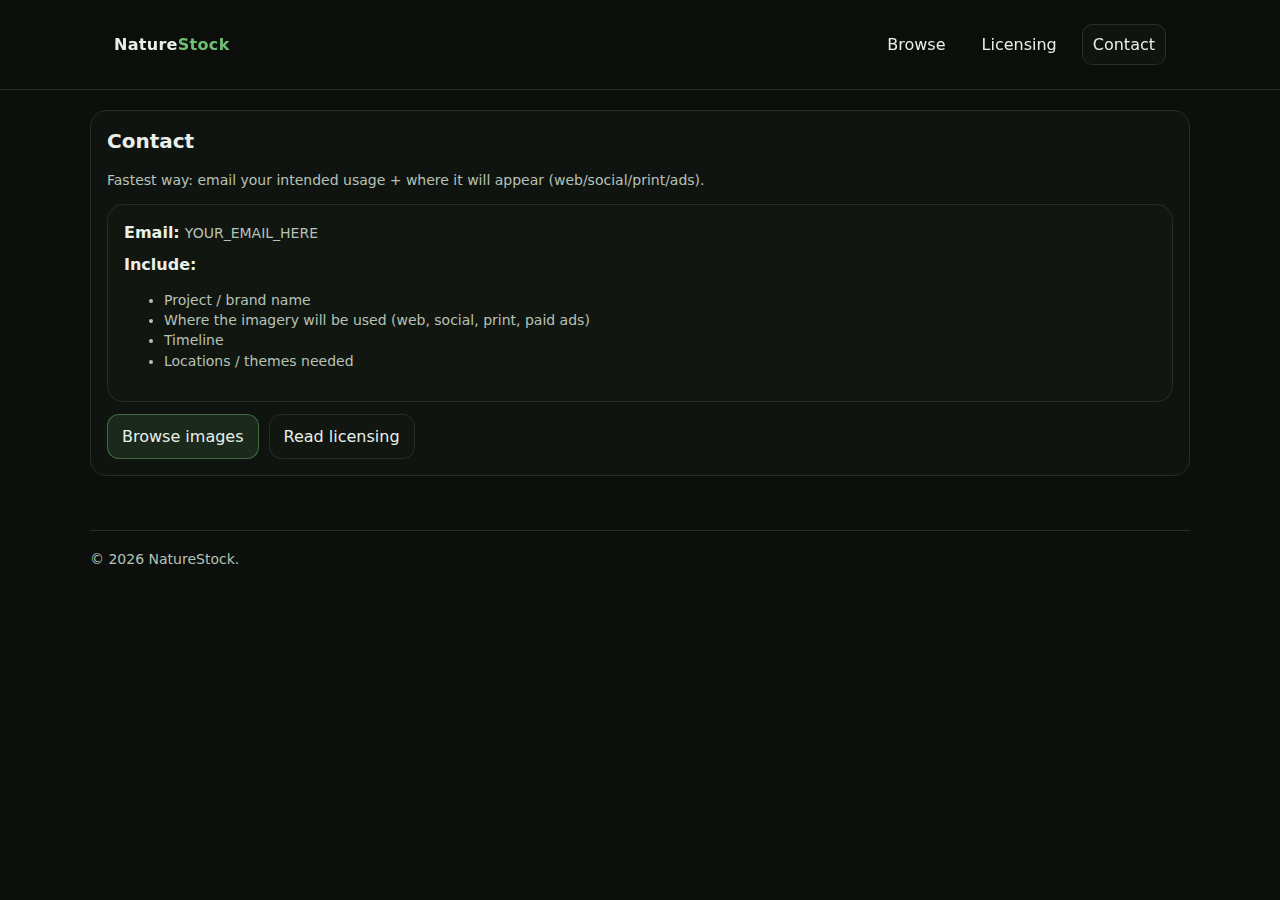
<file: contact.html>
<!doctype html>
<html lang="en">
<head>
  <meta charset="utf-8" />
  <meta name="viewport" content="width=device-width,initial-scale=1" />
  <title>Contact — NatureStock</title>
  <link rel="stylesheet" href="styles.css" />
</head>
<body>
  <div class="nav">
    <div class="container nav-inner">
      <div class="brand">Nature<span>Stock</span></div>
      <div class="links">
        <a href="index.html">Browse</a>
        <a href="licensing.html">Licensing</a>
        <a href="contact.html">Contact</a>
      </div>
    </div>
  </div>

  <div class="container section">
    <div class="panel">
      <h2>Contact</h2>
      <p class="small">Fastest way: email your intended usage + where it will appear (web/social/print/ads).</p>

      <div class="panel" style="margin-top:12px;">
        <div><b>Email:</b> <span class="small">YOUR_EMAIL_HERE</span></div>
        <div style="margin-top:8px;"><b>Include:</b></div>
        <ul class="small">
          <li>Project / brand name</li>
          <li>Where the imagery will be used (web, social, print, paid ads)</li>
          <li>Timeline</li>
          <li>Locations / themes needed</li>
        </ul>
      </div>

      <div class="cta" style="margin-top:12px;">
        <a class="btn primary" href="index.html">Browse images</a>
        <a class="btn" href="licensing.html">Read licensing</a>
      </div>
    </div>
  </div>

  <div class="container footer">© <span id="y"></span> NatureStock.</div>
  <script>
    document.getElementById('y').textContent = new Date().getFullYear();
  </script>
  <script src="site.js"></script>
</body>
</html>
</file>
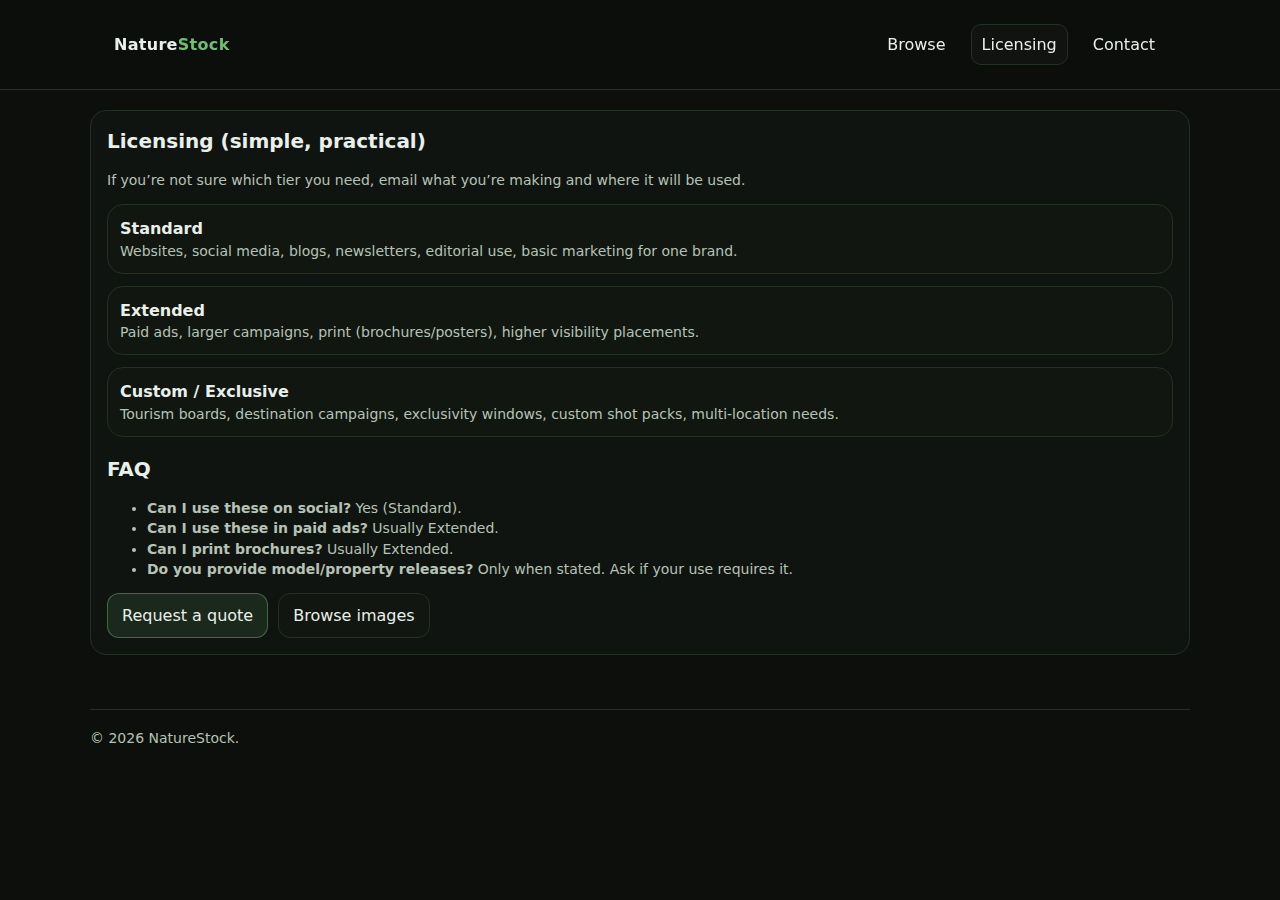
<file: licensing.html>
<!doctype html>
<html lang="en">
<head>
  <meta charset="utf-8" />
  <meta name="viewport" content="width=device-width,initial-scale=1" />
  <title>Licensing — NatureStock</title>
  <link rel="stylesheet" href="styles.css" />
</head>
<body>
  <div class="nav">
    <div class="container nav-inner">
      <div class="brand">Nature<span>Stock</span></div>
      <div class="links">
        <a href="index.html">Browse</a>
        <a href="licensing.html">Licensing</a>
        <a href="contact.html">Contact</a>
      </div>
    </div>
  </div>

  <div class="container section">
    <div class="panel">
      <h2>Licensing (simple, practical)</h2>
      <p class="small">If you’re not sure which tier you need, email what you’re making and where it will be used.</p>

      <div class="grid" style="margin-top:12px;">
        <div class="card" style="grid-column: span 12;">
          <div class="card-body">
            <div style="font-weight:700;">Standard</div>
            <div class="small">Websites, social media, blogs, newsletters, editorial use, basic marketing for one brand.</div>
          </div>
        </div>

        <div class="card" style="grid-column: span 12;">
          <div class="card-body">
            <div style="font-weight:700;">Extended</div>
            <div class="small">Paid ads, larger campaigns, print (brochures/posters), higher visibility placements.</div>
          </div>
        </div>

        <div class="card" style="grid-column: span 12;">
          <div class="card-body">
            <div style="font-weight:700;">Custom / Exclusive</div>
            <div class="small">Tourism boards, destination campaigns, exclusivity windows, custom shot packs, multi-location needs.</div>
          </div>
        </div>
      </div>

      <h2 style="margin-top:18px;">FAQ</h2>
      <ul class="small">
        <li><b>Can I use these on social?</b> Yes (Standard).</li>
        <li><b>Can I use these in paid ads?</b> Usually Extended.</li>
        <li><b>Can I print brochures?</b> Usually Extended.</li>
        <li><b>Do you provide model/property releases?</b> Only when stated. Ask if your use requires it.</li>
      </ul>

      <div class="cta" style="margin-top:12px;">
        <a class="btn primary" href="contact.html">Request a quote</a>
        <a class="btn" href="index.html">Browse images</a>
      </div>
    </div>
  </div>

  <div class="container footer">© <span id="y"></span> NatureStock.</div>
  <script>
    document.getElementById('y').textContent = new Date().getFullYear();
  </script>
  <script src="site.js"></script>
</body>
</html>
</file>
<file: styles.css>
:root{
  --bg:#0c0f0c;
  --panel:#121712;
  --text:#e9efe9;
  --muted:#b7c2b7;
  --line:#233023;
  --accent:#6fbf73;
}

*{box-sizing:border-box}
html,body{margin:0;padding:0}
body{
  font-family: ui-sans-serif, system-ui, -apple-system, Segoe UI, Roboto, Arial, sans-serif;
  background:var(--bg);
  color:var(--text);
  line-height:1.45;
}

a{color:inherit;text-decoration:none}
a:hover{opacity:.9}

.container{max-width:1100px;margin:0 auto;padding:24px}
.nav{
  position:sticky;top:0;z-index:10;
  background:rgba(12,15,12,.88);
  backdrop-filter: blur(10px);
  border-bottom:1px solid var(--line);
}
.nav-inner{display:flex;align-items:center;justify-content:space-between;gap:16px}
.brand{font-weight:700;letter-spacing:.3px}
.brand span{color:var(--accent)}
.links{display:flex;gap:14px;flex-wrap:wrap}
.links a{padding:8px 10px;border:1px solid transparent;border-radius:10px}
.links a.active,.links a:hover{border-color:var(--line);background:rgba(18,23,18,.7)}

.hero{
  padding:34px 0 18px;
  border-bottom:1px solid var(--line);
}
.hero h1{font-size:34px;margin:0 0 10px}
.hero p{color:var(--muted);margin:0 0 16px;max-width:70ch}
.cta{display:flex;gap:10px;flex-wrap:wrap}
.btn{
  display:inline-block;
  padding:10px 14px;
  border-radius:12px;
  border:1px solid var(--line);
  background:rgba(18,23,18,.7);
}
.btn.primary{
  border-color:rgba(111,191,115,.45);
  background:rgba(111,191,115,.12);
}

.panel{
  background:rgba(18,23,18,.7);
  border:1px solid var(--line);
  border-radius:16px;
  padding:16px;
}

.section{padding:20px 0}
.section h2{margin:0 0 12px;font-size:20px}
.small{color:var(--muted);font-size:14px}

.controls{
  display:flex;gap:10px;flex-wrap:wrap;align-items:center;
}
input,select{
  background:#0e120e;
  border:1px solid var(--line);
  color:var(--text);
  padding:10px 12px;
  border-radius:12px;
  outline:none;
}
input::placeholder{color:#94a194}

.grid{
  display:grid;
  grid-template-columns: repeat(12, 1fr);
  gap:12px;
}
.card{
  grid-column: span 4;
  border:1px solid var(--line);
  border-radius:16px;
  overflow:hidden;
  background:rgba(18,23,18,.55);
}
@media (max-width: 900px){ .card{grid-column: span 6;} }
@media (max-width: 560px){ .card{grid-column: span 12;} }

.thumb{
  width:100%;
  height:220px;
  object-fit:cover;
  display:block;
  background:#0e120e;
}
.card-body{padding:12px}
.tagrow{display:flex;gap:8px;flex-wrap:wrap;margin-top:8px}
.tag{
  font-size:12px;color:var(--muted);
  border:1px solid var(--line);
  padding:4px 8px;border-radius:999px;
}

.footer{
  border-top:1px solid var(--line);
  margin-top:34px;
  padding:18px 0 30px;
  color:var(--muted);
  font-size:14px;
}

/* Lightbox */
#lightbox{
  position:fixed;inset:0;
  background:rgba(0,0,0,.82);
  display:none;
  align-items:center;
  justify-content:center;
  padding:20px;
  z-index:999;
}
#lightbox.open{display:flex}
#lightbox img{
  max-width:min(1100px, 95vw);
  max-height:85vh;
  border-radius:14px;
  border:1px solid rgba(255,255,255,.08);
}
#lightbox .meta{
  margin-top:10px;
  color:var(--muted);
  text-align:center;
  font-size:14px;
}
</file>
